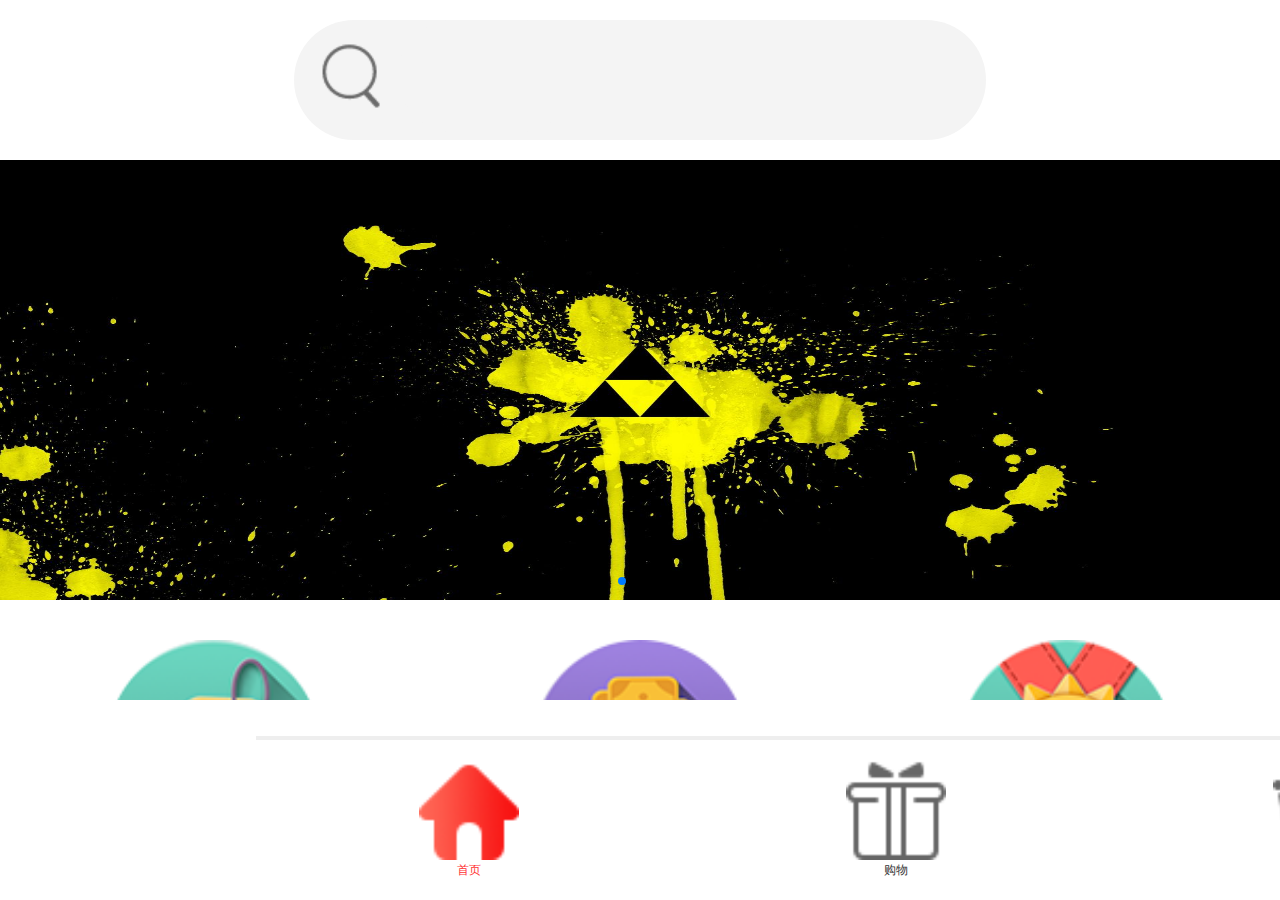
<file: pages/index.html>
<!DOCTYPE html>
<html lang="en">
<head>
    <meta charset="UTF-8">
    <meta name="viewport"
          content="width=device-width, user-scalable=no, initial-scale=1.0, maximum-scale=1.0, minimum-scale=1.0">
    <meta http-equiv="X-UA-Compatible" content="ie=edge">
    <title>东鹏特饮</title>
    <link rel="stylesheet" href="../css/footer.css">
    <link rel="stylesheet" href="../css/reset.css">
    <link rel="stylesheet" href="../css/index.css">
    <link rel="stylesheet" href="../css/swiper-3.3.1.min.css">
</head>
<body>
<div class="page-home-header">
   <div class="page-home-search">
       <div class="sou"><img src="../images/sou.png"></div>
       <div class="page-home-input"><input type="text" name=""/></div>
   </div>
</div>

<div class="page-content">
    <!-- 班栏图 -->
    <div class="page-home-banner">
        <div class="swiper-container">
            <div class="swiper-wrapper">
                <div class="swiper-slide">
                    <img src="../images/banner_1.jpg">
                </div>
                <div class="swiper-slide">
                    <img src="../images/banner_2.jpg">
                </div>
                <div class="swiper-slide">
                    <img src="../images/banner_3.jpg">
                </div>
            </div>
            <!-- 如果需要分页器 -->
            <div class="swiper-pagination"></div>
        </div>
    </div>

    <!-- 中间导航 -->
    <div class="page-home-menu">
        <ul class="barList clearfix">
            <li>
                <a href="javascript:;">
                    <img class="icon" src="../images/2.png">
                    <p class="text">拼奖记录</p>
                </a>
            </li>
            <li>
                <a>
                    <img class="icon" src="../images/3.png">
                    <p class="text">红包记录</p>
                </a>

            </li>
            <li>
                <a>
                    <img class="icon" src="../images/4.png">
                    <p class="text">红包记录</p>
                </a>
            </li>

            <li>
                <a>
                    <img class="icon" src="../images/5.png">
                    <p class="text">红包记录</p>
                </a>
            </li>

            <li>
                <a>
                    <img class="icon" src="../images/6.png">
                    <p class="text">红包记录</p>
                </a>
            </li>
            <li>
                <a>
                    <img class="icon" src="../images/7.png">
                    <p class="text">红包记录</p>
                </a>
            </li>

        </ul>
    </div>

    <!-- 附近门店 -->
    <div class="page-home-near">
        <div class="page-near-text"><span></span>附近门店<span></span></div>
        <div class="page-near-container">
            <ul id="dried-list">
                <li>
                    <a href="javascript:;">
                        <div class="dried-bottom-left">
                            <img src="../images/tx.png">
                        </div>
                        <div class="dried-bottom-right">
                            <div class="dried-bottom-text">宜家小卖部</div>
                            <p>深圳市南山区西丽街道珠光北路23号</p>
                            <span>距离：400米</span>
                        </div>
                    </a>
                </li>
                <li>
                    <a href="javascript:;">
                        <div class="dried-bottom-left">
                            <img src="../images/tx.png">
                        </div>
                        <div class="dried-bottom-right">
                            <div class="dried-bottom-text">宜家小卖部</div>
                            <p>深圳市南山区西丽街道珠光北路23号</p>
                            <span>距离：400米</span>
                        </div>
                    </a>
                </li>
                <li>
                    <a href="javascript:;">
                        <div class="dried-bottom-left">
                            <img src="../images/tx.png">
                        </div>
                        <div class="dried-bottom-right">
                            <div class="dried-bottom-text">宜家小卖部</div>
                            <p>深圳市南山区西丽街道珠光北路23号</p>
                            <span>距离：400米</span>
                        </div>
                    </a>
                </li>

            </ul>
        </div>

    </div>


</div>

<ul class="foot">
    <li class="Imgbox" img="../images/14_1.png" data-img="../images/14_2.png">
        <a href="index.html">
            <img src="../images/14_2.png" />
            <p class="actives">首页</p>
        </a>
    </li>
    <li class="Imgbox" img="../images/15_1.png" data-img="../images/15_2.png">
        <a href="cart.html">
            <img src="../images/15_1.png" />
            <p>购物</p>
        </a>
    </li>
    <li class="Imgbox" img="../images/16_1.png" data-img="../images/16_2.png">
        <a href="personal.html">
            <img src="../images/16_1.png" />
            <p>我的</p>
        </a>
    </li>
</ul>
</body>
<script src="../script/jquery-3.2.1.js"></script>
<script src="../script/common.js"></script>
<script src="../script/reset.js"></script>
<script src="../script/swiper/swiper-3.3.1.jquery.min.js"></script>
<script>
    var mySwiper = new Swiper ('.swiper-container', {
        autoplay: 3000,
        direction: 'horizontal',
        loop: true,
        // 如果需要分页器
        pagination: '.swiper-pagination'


    })
</script>
</html>
</file>
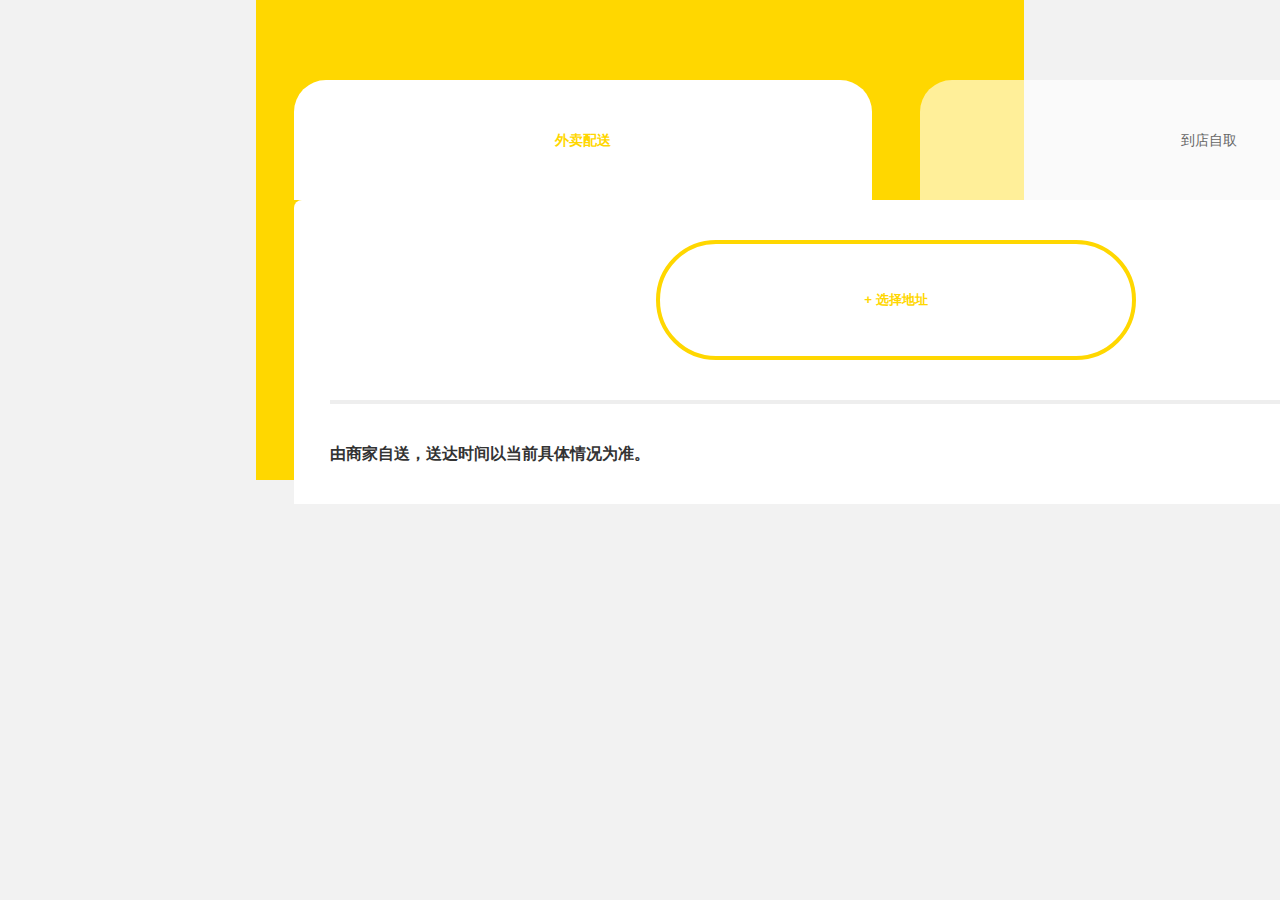
<file: pages/balance.html>
<!doctype html>
<html lang="en">
<head>
    <meta charset="UTF-8">
    <meta name="viewport"
          content="width=device-width, user-scalable=no, initial-scale=1.0, maximum-scale=1.0, minimum-scale=1.0">
    <meta http-equiv="X-UA-Compatible" content="ie=edge">
    <title>提交订单</title>
    <link rel="stylesheet" href="../css/reset.css">
    <link rel="stylesheet" href="../css/balance.css">
</head>
<body>
<div class="wrap">
    <div class="page-balance-top">
        <div class="page-balace-top-content">
            <div class="page-balance-top-list">
                <ul>
                    <li class="active">外卖配送</li>
                    <li>到店自取</li>
                </ul>
            </div>
            <div class="page-balance-tab">
                <div class="page-balance-address">
                    <button class="add-btn" >+ 选择地址</button>
                    <div class="page-address-current" style="display: none"><img src="../images/location.png">南山区西丽阶段珠光北路众冠红花岭工业区</div>
                    <div class="page-address-time">
                        由商家自送，送达时间以当前具体情况为准。
                    </div>
                </div>
                <div class="page-balace-mine">
                    434
                </div>

            </div>
        </div>
    </div>

</div>

</body>
<script src="../script/jquery-3.2.1.js"></script>
<script src="../script/reset.js"></script>
<script>
    $(function () {
        $(".page-balance-tab>div").hide().first().show();
        $(".page-balance-top-list ul li").on("click",function () {
            var _index = $(this).index();
            $(".page-balance-tab>div").eq(_index).show().siblings().hide();
            $(this).addClass("active").siblings().removeClass("active")
        })

    })
</script>
</html>
</file>
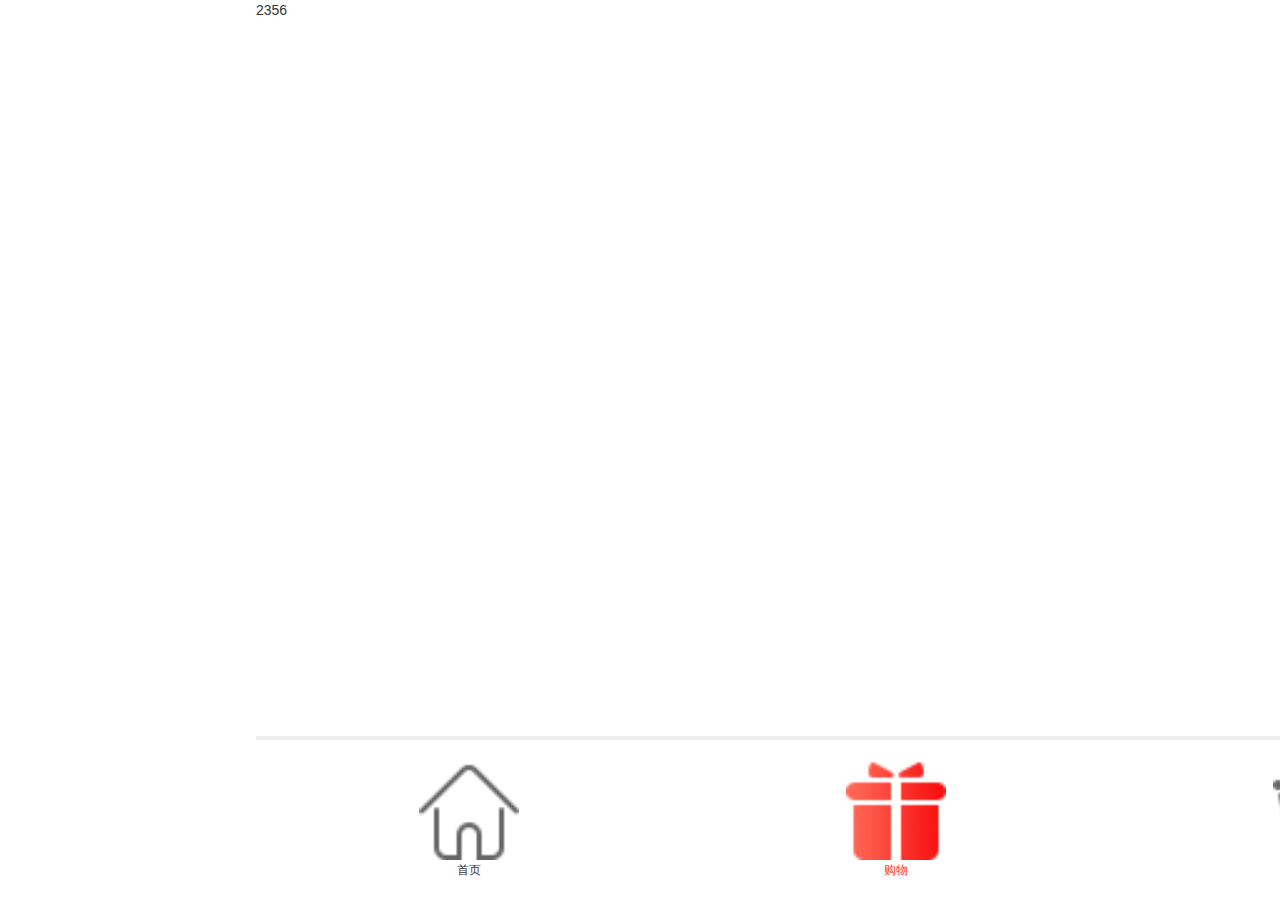
<file: pages/cart.html>
<!DOCTYPE html>
<html lang="en">
<head>
    <meta charset="UTF-8">
    <meta name="viewport"
          content="width=device-width, user-scalable=no, initial-scale=1.0, maximum-scale=1.0, minimum-scale=1.0">
    <meta http-equiv="X-UA-Compatible" content="ie=edge">
    <title>Document</title>
    <link rel="stylesheet" href="../css/footer.css">
    <link rel="stylesheet" href="../css/reset.css">
</head>
<body>
<div>2356</div>
<ul class="foot">
    <li class="Imgbox" img="../images/14_1.png" data-img="../images/14_2.png">
        <a href="index.html">
            <img src="../images/14_1.png" />
            <p >首页</p>
        </a>
    </li>
    <li class="Imgbox" img="../images/15_1.png" data-img="../images/15_2.png">
        <a href="cart.html">
            <img src="../images/15_2.png" />
            <p class="actives">购物</p>
        </a>
    </li>
    <li class="Imgbox" img="../images/16_1.png" data-img="../images/16_2.png">
        <a href="personal.html">
            <img src="../images/16_1.png" />
            <p>我的</p>
        </a>
    </li>
</ul>
</body>
<script src="../script/jquery-3.2.1.js"></script>
<script src="../script/common.js"></script>
<script src="../script/reset.js"></script>
</html>
</file>
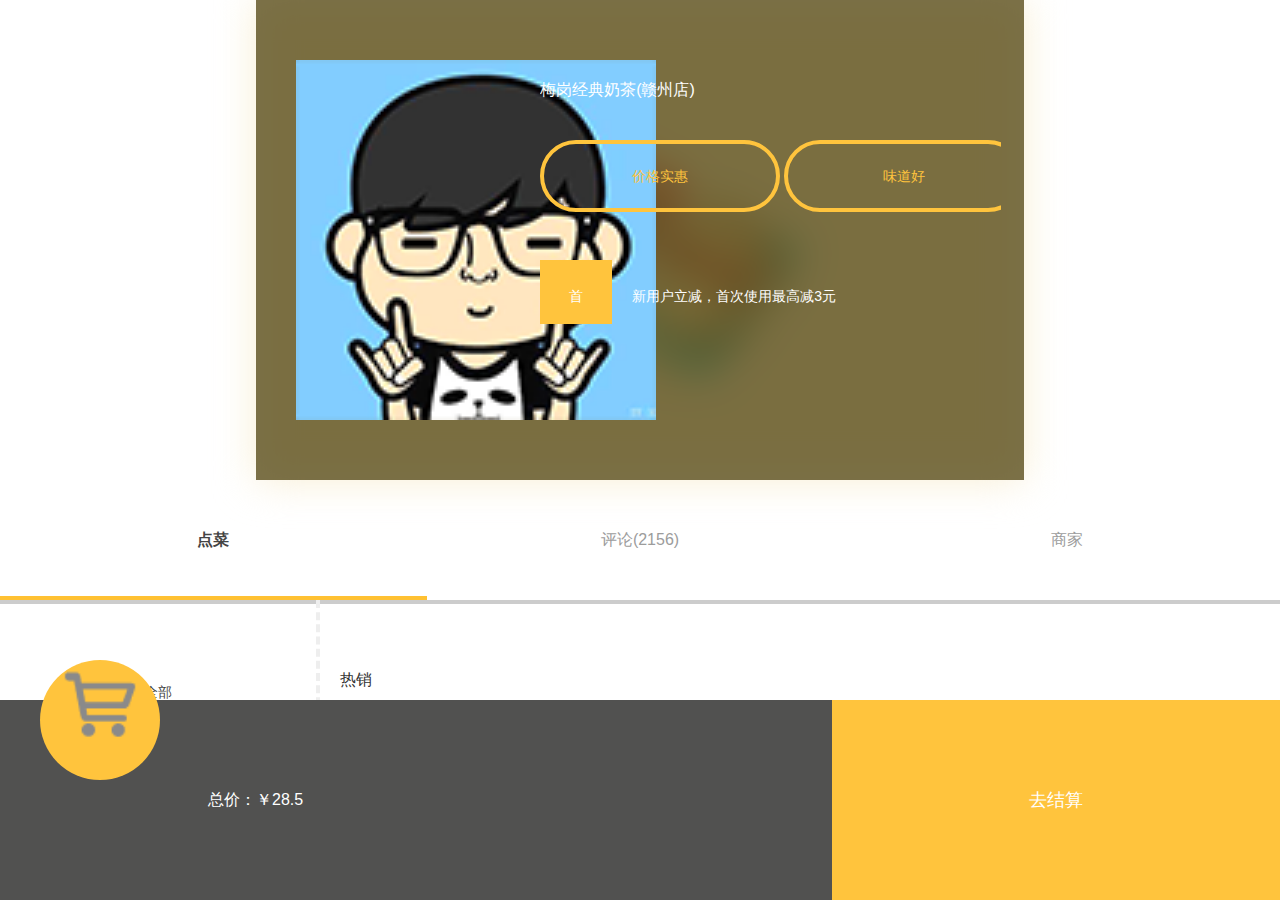
<file: pages/orderDetail.html>
<!DOCTYPE html>
<html lang="en">
<head>
    <meta charset="UTF-8">
    <meta name="viewport"
          content="width=device-width, user-scalable=no, initial-scale=1.0, maximum-scale=1.0, minimum-scale=1.0">
    <meta http-equiv="X-UA-Compatible" content="ie=edge">
    <title>Document</title>
    <link rel="stylesheet" href="../css/reset.css">
    <link rel="stylesheet" href="../css/orderDetail.css">
</head>
<body>
<div class="wrap">
    <div class="page-order-top">
        <div class="page-order-bg"><img src="../images/banner_2.jpg"></div>
        <div class="page-order-white"></div>
        <div class="page-top-left">
            <div class="page-top-left-img"><img src="../images/tx.png"></div>
        </div>
        <div class="page-top-right">
            <div class="page-top-title-text">梅岗经典奶茶(赣州店)</div>
            <div class="page-top-right-bj">
                <p>价格实惠</p>
                <p>味道好</p>
                <p>份量足</p>
            </div>
            <div class="page-top-active">
                <div class="page-top-active-main">
                    <ul>
                        <li><span>首</span>新用户立减，首次使用最高减3元</li>
                        <li><span>赠</span>满20元赚送1瓶加多宝</li>
                        <li><span>满</span>满20元减2元</li>

                    </ul>
                </div>
            </div>
        </div>
    </div>

    <div class="page-order-content">
        <div class="page-order-tab">
            <div class="page-order-menu" id="pagenavi1">
                <!-- 列表切换 -->
                <ul>
                    <li class="active">点菜</li>
                    <li>评论<span>(2156)</span></li>
                    <li>商家</li>
                    <!--<div class="order-line"></div>-->
                </ul>
            </div>
            <div class="page-order-box">
                <div class="page-order-choose">
                    <div class="page-choose-left">
                        <div class="page-choose-title"><a href="">全部</a></div>
                        <ul>
                            <li><a href="#cart1">热销</a></li>
                            <li><a href="#cart2">特别推荐</a></li>
                            <li><a href="#cart3">主食类</a></li>
                            <li><a href="#cart4">特色小菜</a></li>
                            <li><a href="#cart5">剪炸类</a></li>
                            <li><a href="#cart6">明细</a></li>
                            <li><a href="#cart7">秘制类</a></li>
                            <li><a href="#cart8">卤味</a></li>
                            <li><a href="#cart9">果茶</a></li>
                        </ul>
                    </div>

                    <!-- 内容列表 -->
                    <div class="page-choose-right">
                        <!-- 分列开始1 -->
                        <div class="page-order-cart" id="cart1">
                            <h2>热销</h2>
                            <ul>
                                <li class="clearfix">
                                    <div class="page-cart-left"><img src="../images/banner_2.jpg"></div>
                                    <div class="page-cart-right">
                                        <p>东鹏特饮动法拉盛九分裤辣椒发离开上了飞机</p>
                                        <p>月售<span>888</span></p>
                                        <p>￥6</p>
                                    </div>
                                    <div class="page-cart-add clearfix">
                                        <p>-</p>
                                        <p>+</p>
                                    </div>
                                </li>
                            </ul>
                        </div>
                        <!-- 分列开始2 -->
                        <div class="page-order-cart" id="cart2">
                            <h2>特别推荐</h2>
                            <ul>
                                <li class="clearfix">
                                    <div class="page-cart-left"><img src="../images/banner_2.jpg"></div>
                                    <div class="page-cart-right">
                                        <p>东鹏特饮动法拉盛九分裤辣椒发离开上了飞机</p>
                                        <p>月售<span>888</span></p>
                                        <p>￥6</p>
                                    </div>
                                    <div class="page-cart-add clearfix">
                                        <p>-</p>
                                        <p>+</p>
                                    </div>
                                </li>
                                <li class="clearfix">
                                    <div class="page-cart-left"><img src="../images/banner_2.jpg"></div>
                                    <div class="page-cart-right">
                                        <p>东鹏特饮动法拉盛九分裤辣椒发离开上了飞机</p>
                                        <p>月售<span>888</span></p>
                                        <p>￥6</p>
                                    </div>
                                    <div class="page-cart-add clearfix">
                                        <p>-</p>
                                        <p>+</p>
                                    </div>
                                </li>
                            </ul>
                        </div>
                        <!-- 分列开始3 -->
                        <div class="page-order-cart" id="cart3">
                            <h2>主食类</h2>
                            <ul>
                                <li class="clearfix">
                                    <div class="page-cart-left"><img src="../images/banner_2.jpg"></div>
                                    <div class="page-cart-right">
                                        <p>东鹏特饮动法拉盛九分裤辣椒发离开上了飞机</p>
                                        <p>月售<span>888</span></p>
                                        <p>￥6</p>
                                    </div>
                                    <div class="page-cart-add clearfix">
                                        <p>-</p>
                                        <p>+</p>
                                    </div>
                                </li>
                                <li class="clearfix">
                                    <div class="page-cart-left"><img src="../images/banner_2.jpg"></div>
                                    <div class="page-cart-right">
                                        <p>东鹏特饮动法拉盛九分裤辣椒发离开上了飞机</p>
                                        <p>月售<span>888</span></p>
                                        <p>￥6</p>
                                    </div>
                                    <div class="page-cart-add clearfix">
                                        <p>-</p>
                                        <p>+</p>
                                    </div>
                                </li>
                                <li class="clearfix">
                                    <div class="page-cart-left"><img src="../images/banner_2.jpg"></div>
                                    <div class="page-cart-right">
                                        <p>东鹏特饮动法拉盛九分裤辣椒发离开上了飞机</p>
                                        <p>月售<span>888</span></p>
                                        <p>￥6</p>
                                    </div>
                                    <div class="page-cart-add clearfix">
                                        <p>-</p>
                                        <p>+</p>
                                    </div>
                                </li>
                            </ul>
                        </div>

                    </div>
                    <!-- 底部 -->
                    <div class="page-choose-bottom clearfix">
                        <div class="page-bottom-txt">
                            <div class="page-bottom-cart"><img src="../images/cart.png"><span>2</span></div>
                            <p>总价：￥<span>28.5</span></p>
                        </div>
                        <div class="page-to-cart">去结算</div>
                    </div>

                </div>
                <div class="page-order-criticism">
                    <div class="page-criticism-title">
                        <ul>
                            <li class="active">全部<span>3212</span></li>
                            <li>好评<span>2344</span></li>
                            <li>中评<span>2344</span></li>
                            <li>差评<span>2344</span></li>
                        </ul>
                    </div>
                    <div class="page-criticism-line"></div>
                    <div class="page-criticism-list">
                        <ul>
                            <li>
                              <div class="page-criticism-list-left">
                                  <div class="list-img"><img src="../images/banner_1.jpg"></div>
                              </div>
                                <div class="page-criticism-list-right">
                                     <div class="page-criticism-right-title clearfix">
                                         <p>LX6455456</p>
                                         <p>208.03.16</p>
                                     </div>
                                    <div class="page-criticism-right-content clearFix">
                                        <p>评分</p>
                                        <div class="right-content-img">
                                            <img src="../images/xin.png">
                                            <img src="../images/xin_g.png">
                                            <img src="../images/xin_g.png">
                                            <img src="../images/xin_g.png">
                                            <img src="../images/xin_g.png">
                                        </div>
                                    </div>
                                    <div class="page-right-content-text">味道是正的好吃，而且价格实惠，很久没有吃到这么好吃的东西了</div>
                                    <div class="page-right-content-upload"><img src="../images/banner_1.jpg"></div>
                                </div>
                            </li>
                            <li>
                            <div class="page-criticism-list-left">
                                <div class="list-img"><img src="../images/banner_1.jpg"></div>
                            </div>
                            <div class="page-criticism-list-right">
                                <div class="page-criticism-right-title clearfix">
                                    <p>LX6455456</p>
                                    <p>208.03.16</p>
                                </div>
                                <div class="page-criticism-right-content clearFix">
                                    <p>评分</p>
                                    <div class="right-content-img">
                                        <img src="../images/xin.png">
                                        <img src="../images/xin_g.png">
                                        <img src="../images/xin_g.png">
                                        <img src="../images/xin_g.png">
                                        <img src="../images/xin_g.png">
                                    </div>
                                </div>
                                <div class="page-right-content-text">味道是正的好吃，而且价格实惠，很久没有吃到这么好吃的东西了</div>
                                <div class="page-right-content-upload"><img src="../images/banner_1.jpg"></div>
                            </div>
                        </li>
                            <li>
                            <div class="page-criticism-list-left">
                                <div class="list-img"><img src="../images/banner_1.jpg"></div>
                            </div>
                            <div class="page-criticism-list-right">
                                <div class="page-criticism-right-title clearfix">
                                    <p>LX6455456</p>
                                    <p>208.03.16</p>
                                </div>
                                <div class="page-criticism-right-content clearFix">
                                    <p>评分</p>
                                    <div class="right-content-img">
                                        <img src="../images/xin.png">
                                        <img src="../images/xin_g.png">
                                        <img src="../images/xin_g.png">
                                        <img src="../images/xin_g.png">
                                        <img src="../images/xin_g.png">
                                    </div>
                                </div>
                                <div class="page-right-content-text">味道是正的好吃，而且价格实惠，很久没有吃到这么好吃的东西了</div>
                                <div class="page-right-content-upload"><img src="../images/banner_1.jpg"></div>
                            </div>
                        </li>
                            <li>
                            <div class="page-criticism-list-left">
                                <div class="list-img"><img src="../images/banner_1.jpg"></div>
                            </div>
                            <div class="page-criticism-list-right">
                                <div class="page-criticism-right-title clearfix">
                                    <p>LX6455456</p>
                                    <p>208.03.16</p>
                                </div>
                                <div class="page-criticism-right-content clearFix">
                                    <p>评分</p>
                                    <div class="right-content-img">
                                        <img src="../images/xin.png">
                                        <img src="../images/xin_g.png">
                                        <img src="../images/xin_g.png">
                                        <img src="../images/xin_g.png">
                                        <img src="../images/xin_g.png">
                                    </div>
                                </div>
                                <div class="page-right-content-text">味道是正的好吃，而且价格实惠，很久没有吃到这么好吃的东西了</div>
                                <div class="page-right-content-upload"><img src="../images/banner_1.jpg"></div>
                            </div>
                        </li>


                        </ul>
                    </div>

                </div>
                <div class="page-order-shop">
                    <div class="page-shop-top">
                        <ul>
                            <li>
                                <div class="page-shop-location"><img src="../images/location.png"></div>
                                <div class="page-shop-text">江西省赣州市梅岗街道25号208</div>
                                <div class="page-shop-telphone"><img src="../images/telephone.png"></div>
                            </li>
                            <li>
                                <div class="page-shop-location"><img src="../images/s_3.png"></div>
                                <div class="page-shop-text">配送时间：<p>08:00-22:00</p></div>
                            </li>
                        </ul>
                        <ul>
                            <li>
                                <div class="page-shop-location"><img src="../images/s_1.png"></div>
                                <div class="page-shop-text">配送服务：由商家自己配送</div>

                            </li>
                            <li>
                                <div class="page-shop-location"><img src="../images/s_2.png"></div>
                                <div class="page-shop-text">商家服务</div>

                            </li>
                            <li>
                                <div class="page-shop-active">
                                    <div class="page-shop-reduce clearfix">
                                        <span>减</span>
                                        <p>满28元减5元;满58元减16元</p>
                                    </div>
                                    <div class="page-shop-reduce clearfix">
                                        <span>新</span>
                                        <p>本店新用户立减6元</p>
                                    </div>
                                    <div class="page-shop-reduce clearfix">
                                        <span>折</span>
                                        <p>购满99元打8.8折</p>
                                    </div>
                                </div>
                            </li>
                        </ul>
                    </div>
                </div>
            </div>

        </div>
    </div>

    <!-- 购物车信息弹出框 -->
    <div class="mask-cart">
        <div class="cart-box">
            <div class="cart-box-top clearfix">
                <p>清空购物车</p>
                <div class="cart-box-clean"><img src="../images/clean.png"></div>
            </div>
            <div class="cart-box-content">
                <ul>
                    <li>
                        <div class="cart-content-list clearfix">
                            <div class="cart-content-title">东鹏特饮</div>
                            <div class="cart-content-price">￥3</div>
                            <div class="cart-content-add clearfix">
                                <p>-</p>
                                <p>1</p>
                                <p>+</p>
                            </div>
                        </div>

                    </li>
                </ul>
            </div>
        </div>
    </div>
    <!-- 商家电话号码弹出框 -->
    <div class="mask-shop">
        <div class="cart-box">
            <div class="cart-box-top cart-center">联系电话</div>
            <div class="mask-telphone cart-center">商家电话：13325869521</div>
            <div class="mask-shop-del cart-center">取消</div>

        </div>
    </div>

</div>


</body>
<script src="../script/jquery-3.2.1.js"></script>
<script src="../script/reset.js"></script>
<script src="../script/orderDetail.js"></script>
<script src="../script/touchslider.js"></script>
</html>
</file>
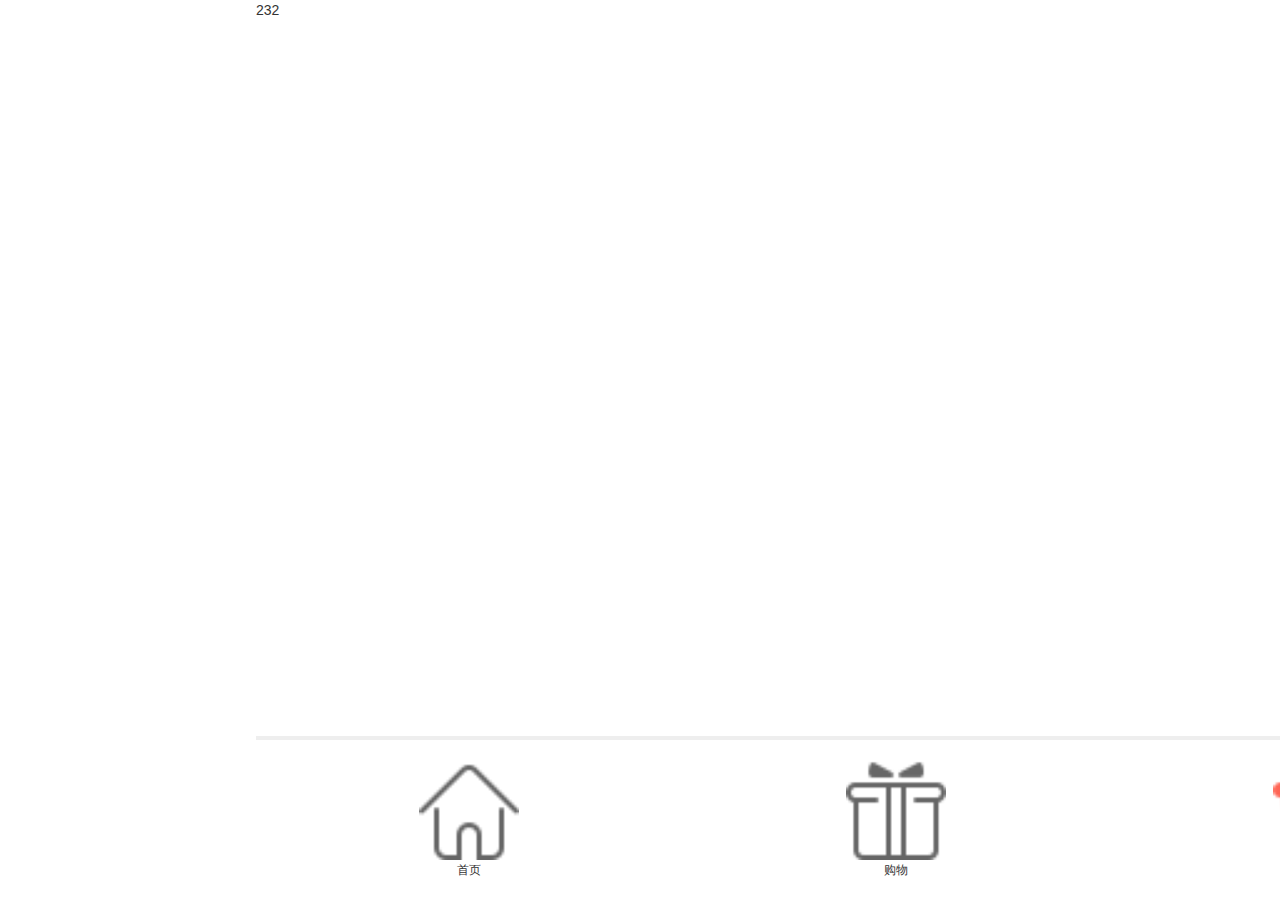
<file: pages/personal.html>
<!DOCTYPE html>
<html lang="en">
<head>
    <meta charset="UTF-8">
    <meta name="viewport"
          content="width=device-width, user-scalable=no, initial-scale=1.0, maximum-scale=1.0, minimum-scale=1.0">
    <meta http-equiv="X-UA-Compatible" content="ie=edge">
    <title>Document</title>
    <link rel="stylesheet" href="../css/footer.css">
    <link rel="stylesheet" href="../css/reset.css">
</head>
<body>
<div>232</div>
<ul class="foot">
    <li class="Imgbox" img="../images/14_1.png" data-img="../images/14_2.png">
        <a href="index.html">
            <img src="../images/14_1.png" />
            <p>首页</p>
        </a>
    </li>
    <li class="Imgbox" img="../images/15_1.png" data-img="../images/15_2.png">
        <a href="cart.html">
            <img src="../images/15_1.png" />
            <p>购物</p>
        </a>
    </li>
    <li class="Imgbox" img="../images/16_1.png" data-img="../images/16_2.png">
        <a href="personal.html">
            <img src="../images/16_2.png" />
            <p  class="actives">我的</p>
        </a>
    </li>
</ul>
</body>
<script src="../script/jquery-3.2.1.js"></script>
<script src="../script/common.js"></script>
<script src="../script/reset.js"></script>
</html>
</file>
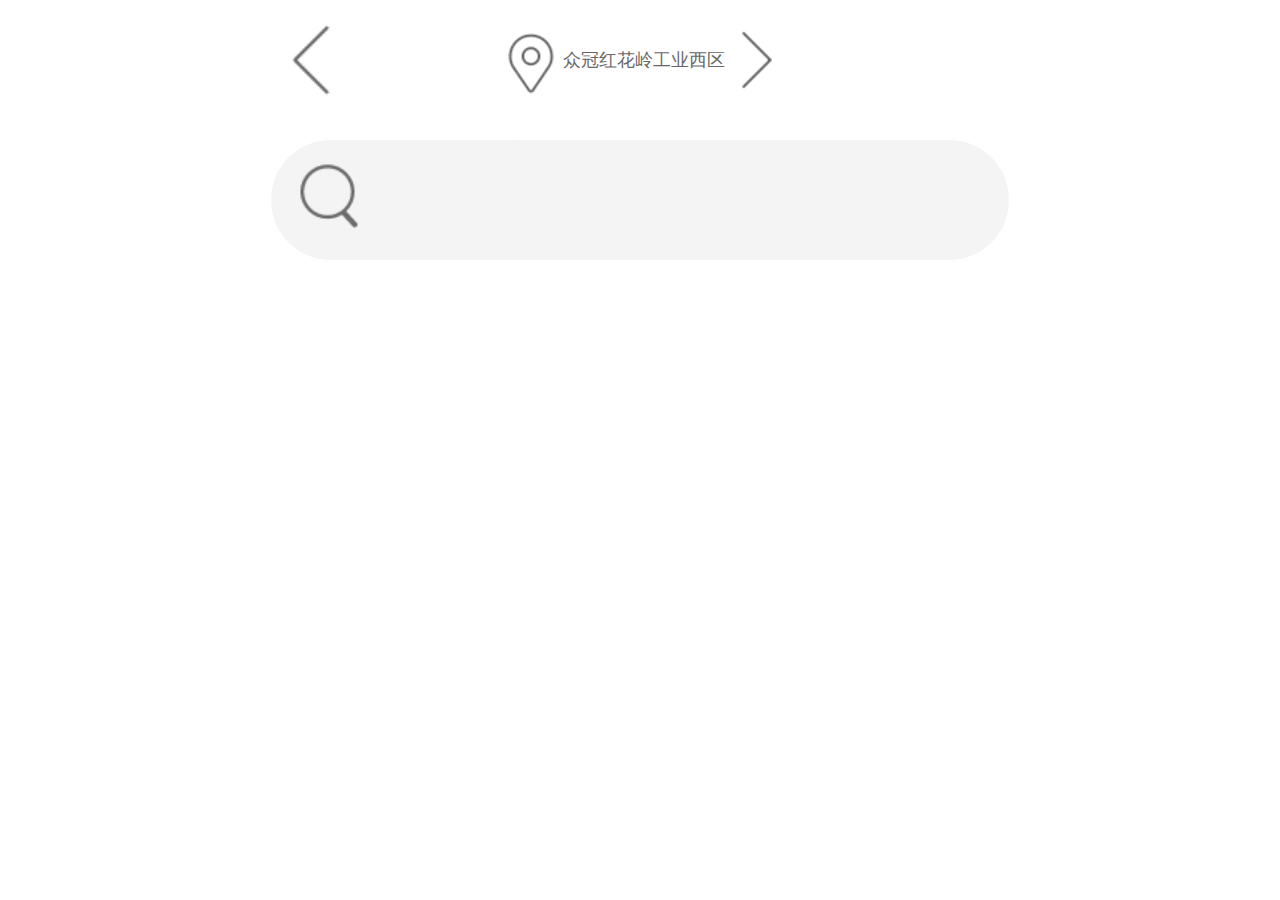
<file: pages/product.html>
<!DOCTYPE html>
<html lang="en">
<head>
    <meta charset="UTF-8">
    <meta name="viewport"
          content="width=device-width, user-scalable=no, initial-scale=1.0, maximum-scale=1.0, minimum-scale=1.0">
    <meta http-equiv="X-UA-Compatible" content="ie=edge">
    <title>Document</title>
    <link rel="stylesheet" href="../css/reset.css">
    <link rel="stylesheet" href="../css/product.css">
</head>
<body>
<div class="wrap">
    <div class="page-product-top clearfix">
        <div class="page-left-direction">
            <img src="../images/left_1.png">
        </div>
        <div class="page-product-loction clearfix">
            <div class="page-loction"><img src="../images/location.png"></div>
            <div class="page-loction-text">众冠红花岭工业西区</div>
            <div class="page-right-direction"><img src="../images/right_1.png"></div>
        </div>
    </div>

    <div class="page-home-header">
        <div class="page-home-search">
            <div class="sou"><img src="../images/sou.png"></div>
            <div class="page-home-input"><input type="text" name=""/></div>
        </div>
    </div>
</div>

</body>
<script src="../script/jquery-3.2.1.js"></script>
<script src="../script/reset.js"></script>
</html>
</file>
<file: css/footer.css>
.foot {
  width: 100%;
  box-sizing: border-box;
  padding: 0.5rem 0;
  background: #FFFFFF;
  position: fixed;
  bottom: 0;
  flex-flow: row nowrap;
  display: flex;
  display: -webkit-flex;
  align-items: center;
  justify-content: space-between;
  border-top: 0.1rem solid #eee;
}
.foot li {
  width: 33.33%;
  height: 100%;
}
.foot li a {
  display: block;
  width: 100%;
  height: 100%;
}
.foot li a img {
  display: block;
  width: 2.5rem;
  height: 2.5rem;
  margin: 0 auto;
}
.foot li a p {
  font-size: 12px;
  width: 100%;
  text-align: center;
}
p.actives {
  color: #FF3333;
}
.mask {
  width: 100%;
  height: 100%;
  position: fixed;
  top: 0;
  left: 0;
  bottom: 0;
  background: rgba(0, 0, 0, 0.5);
  z-index: 650;
  overflow: hidden;
  display: none;
}
</file>
<file: css/index.css>
.page-home-header {
  width: 100%;
}
.page-home-header .page-home-search {
  width: 90%;
  height: 3rem;
  background: #F4F4F4;
  border-radius: 2rem;
  margin: 0.5rem 5%;
  position: relative;
}
.page-home-header .page-home-search .sou {
  width: 15%;
  height: 100%;
  position: absolute;
  left: 0;
  top: 0;
  box-sizing: border-box;
  padding-left: 3%;
}
.page-home-header .page-home-search .sou img {
  width: 1.8rem;
  height: 1.8rem;
  margin: 0.5rem 0;
}
.page-home-header .page-home-search .page-home-input {
  position: absolute;
  left: 15%;
  top: 0;
  width: 85%;
  border-radius: 0 2rem 2rem 0;
}
.page-home-header .page-home-search .page-home-input input {
  border: none;
  border-radius: 2rem;
  height: 2.8rem;
  background: #F4F4F4 ;
}
.page-content {
  position: absolute;
  top: 4rem;
  bottom: 5rem;
  left: 0;
  right: 0;
  overflow: scroll;
  z-index: 2;
}
.page-home-banner {
  width: 100%;
  height: 11rem;
}
.page-home-banner .swiper-container {
  width: 100%;
  height: 100%;
}
.page-home-banner .swiper-container .swiper-slide {
  width: 100%;
  height: 100%;
}
.page-home-banner .swiper-container img {
  width: 100%;
  height: 100%;
}
.page-home-menu {
  width: 100%;
}
.page-home-menu .barList {
  background: #fff;
  border-bottom: 0.5rem solid #eee;
}
.page-home-menu .barList li {
  width: 33.33%;
  padding: 1rem 0;
  float: left;
}
.page-home-menu .barList li a {
  display: block;
}
.page-home-menu .barList li .icon {
  display: block;
  width: 50%;
  margin: 0 auto;
}
.page-home-menu .barList li .text {
  font-size: 12px;
  color: #333;
  text-align: center;
}
.page-home-near {
  width: 100%;
  box-sizing: border-box;
  padding: 0 1rem;
}
.page-home-near .page-near-text {
  width: 100%;
  text-align: center;
  font-size: 14px;
  padding: 1rem 0;
  border-bottom: 0.1rem solid #eee;
}
.page-home-near .page-near-text span {
  display: inline-block;
  width: 2rem;
  height: 0.1rem;
  background: #eee;
  margin-bottom: 0.4rem;
}
.page-home-near .page-near-text span:first-child {
  margin-right: 1rem;
}
.page-home-near .page-near-text span:last-child {
  margin-left: 1rem;
}
.page-home-near .page-near-container {
  width: 100%;
  margin-top: 1rem;
}
.page-home-near .page-near-container #dried-list {
  width: 100%;
}
.page-home-near .page-near-container #dried-list li {
  width: 100%;
  height: 9rem;
  padding: 0.5rem 0;
}
.page-home-near .page-near-container #dried-list li a {
  width: 100%;
  height: 100%;
  display: flex;
  display: -webkit-flex;
  flex-flow: row nowrap;
  align-content: center;
  justify-content: flex-start;
  box-sizing: border-box;
}
.page-home-near .page-near-container #dried-list li a .dried-bottom-left {
  width: 8rem;
  height: 8rem;
  vertical-align: middle;
  display: table-cell;
  text-align: center;
}
.page-home-near .page-near-container #dried-list li a .dried-bottom-left img {
  width: 100%;
  height: 100%;
}
.page-home-near .page-near-container #dried-list li a .dried-bottom-right {
  width: 75%;
  margin-left: 1rem;
  border-bottom: 0.1rem solid #eee;
  position: relative;
  font-size: 12px;
}
.page-home-near .page-near-container #dried-list li a .dried-bottom-right .dried-bottom-text {
  font-size: 16px;
  font-weight: 600;
  overflow: hidden;
  text-overflow: ellipsis;
  white-space: nowrap;
}
.page-home-near .page-near-container #dried-list li a .dried-bottom-right p {
  font-size: 14px;
  margin-top: 0.5rem;
}
.page-home-near .page-near-container #dried-list li a .dried-bottom-right span {
  color: #F56145;
  display: block;
  position: absolute;
  right: 0;
  bottom: 1rem;
}
</file>
<file: css/balance.css>
.wrap {
  width: 100%;
  height: 100%;
}
body {
  background: #f2f2f2;
}
.page-balance-top {
  width: 100%;
  height: 12rem;
  background: gold;
}
.page-balance-top .page-balace-top-content {
  width: 94%;
  height: auto;
  margin-left: 3%;
  background: white;
  position: absolute;
  top: 5rem;
  border-radius: 0.2rem 0.2rem 0 0;
}
.page-balance-top .page-balace-top-content .page-balance-top-list {
  width: 100%;
}
.page-balance-top .page-balace-top-content .page-balance-top-list ul {
  width: 100%;
  display: flex;
  display: -webkit-flex;
  justify-content: space-between;
  align-items: center;
}
.page-balance-top .page-balace-top-content .page-balance-top-list ul li {
  width: 48%;
  height: 3rem;
  color: #666;
  font-size: 12px;
  line-height: 3rem;
  font-size: 14px;
  text-align: center;
  background: rgba(255, 255, 255, 0.6);
  margin-top: -3rem;
  border-radius: 0.8rem 0.8rem 0 0;
}
.page-balance-top .page-balace-top-content .page-balance-top-list ul li.active {
  background: white;
  color: gold;
  font-weight: 600;
}
.page-balance-top .page-balace-top-content .page-balance-tab {
  width: 94%;
  margin-left: 3%;
}
.page-balance-top .page-balace-top-content .page-balance-tab .page-balance-address {
  width: 100%;
}
.page-balance-top .page-balace-top-content .page-balance-tab .page-balance-address .add-btn {
  display: block;
  margin: 1rem auto;
  width: 12rem;
  height: 3rem;
  box-sizing: border-box;
  border-radius: 3rem;
  color: gold;
  font-weight: 600;
  line-height: 2.8rem;
  text-align: center;
  border: 0.1rem solid gold;
  background: white;
}
.page-balance-top .page-balace-top-content .page-balance-tab .page-balance-address .page-address-time {
  width: 100%;
  padding: 1rem 0;
  border-top: 0.1rem solid #eee;
  text-align: left;
  font-size: 16px;
  font-weight: 600;
}
.page-balance-top .page-balace-top-content .page-balance-tab .page-balance-address .page-address-current {
  font-size: 16px;
  padding: 2rem 0;
  font-weight: 600;
}
.page-balance-top .page-balace-top-content .page-balance-tab .page-balance-address .page-address-current img {
  width: 1.5rem;
  height: 1.5rem;
  margin-right: 0.5rem;
}
.page-balance-top .page-balace-top-content .page-balance-tab .page-balance-address button {
  border: none;
}
.page-balance-top .page-balace-top-content .page-balance-tab .page-balance-mine {
  width: 100%;
}
</file>
<file: css/orderDetail.css>
.wrap {
  width: 100%;
  height: 100%;
}
.page-order-top {
  width: 100%;
  height: 12rem;
  position: relative;
}
.page-order-top .page-order-bg {
  width: 100%;
  height: 100%;
}
.page-order-top .page-order-bg img {
  width: 100%;
  height: 100%;
  -webkit-filter: blur(0.5rem);
  filter: blur(0.5rem);
}
.page-order-top .page-order-white {
  width: 100%;
  height: 100%;
  background: rgba(90, 78, 27, 0.8);
  position: absolute;
  top: 0;
  left: 0;
}
.page-order-top .page-top-left {
  width: 30%;
  position: absolute;
  left: 1rem;
  top: 1.5rem;
}
.page-order-top .page-top-left .page-top-left-img {
  width: 9rem;
  height: 9rem;
}
.page-order-top .page-top-left .page-top-left-img img {
  width: 100%;
  height: 100%;
}
.page-order-top .page-top-right {
  width: 60%;
  overflow: hidden;
  text-overflow: ellipsis;
  white-space: nowrap;
  position: absolute;
  left: 37%;
  top: 2rem;
}
.page-order-top .page-top-right .page-top-title-text {
  font-size: 16px;
  color: white;
}
.page-order-top .page-top-right .page-top-right-bj {
  width: 100%;
  margin-top: 1rem;
}
.page-order-top .page-top-right .page-top-right-bj p {
  display: inline-block;
  width: 6rem;
  height: 1.8rem;
  text-align: center;
  line-height: 1.6rem;
  box-sizing: border-box;
  border: 0.1rem solid #FFC43D;
  border-radius: 1.6rem;
  color: #FFC43D;
}
.page-order-top .page-top-right .page-top-active {
  width: 100%;
  margin-top: 1rem;
}
.page-order-top .page-top-right .page-top-active .page-top-active-main {
  width: 100%;
  height: 1.8rem;
  color: white;
  overflow: hidden;
  text-overflow: ellipsis;
  white-space: nowrap;
}
.page-order-top .page-top-right .page-top-active .page-top-active-main ul {
  width: 100%;
  height: 100%;
}
.page-order-top .page-top-right .page-top-active .page-top-active-main ul li {
  height: 100%;
  width: 100%;
  line-height: 1.8rem;
  box-sizing: border-box;
  padding-top: 0.2rem;
  padding-bottom: 0.2rem;
  padding-right: 1rem;
  overflow: hidden;
  text-overflow: ellipsis;
  white-space: nowrap;
}
.page-order-top .page-top-right .page-top-active .page-top-active-main ul li span {
  display: inline-block;
  width: 1.8rem;
  height: 1.8rem;
  background: #FFC43D;
  text-align: center;
  line-height: 1.8rem;
  color: white;
  float: left;
  margin-right: 0.5rem;
}
.page-order-content {
  position: absolute;
  top: 12rem;
  bottom: 0;
  left: 0;
  right: 0;
}
.page-order-tab {
  width: 100%;
  height: 100%;
  position: relative;
}
.page-order-tab .page-order-menu {
  width: 100%;
  border-bottom: 0.1rem solid #ccc;
  position: relative;
}
.page-order-tab .page-order-menu ul {
  width: 100%;
  box-sizing: border-box;
  display: flex;
  display: -webkit-flex;
}
.page-order-tab .page-order-menu ul li {
  width: 50%;
  box-sizing: border-box;
  flex: 1;
  height: 3rem;
  line-height: 3rem;
  color: #9C9C9C;
  font-size: 16px;
  text-align: center;
}
.page-order-tab .page-order-menu ul li.active {
  color: #444;
  font-weight: 600;
  border-bottom: 0.1rem solid #FFC132;
}
.page-order-tab .page-order-menu ul .order-line {
  width: 20%;
  height: 0.1rem;
  background: #FFC132;
  position: absolute;
  bottom: 0;
  left: 16%;
}
.page-order-tab .page-order-box {
  position: absolute;
  top: 3rem;
  left: 0;
  right: 0;
  bottom: 0;
}
.page-order-tab .page-order-box .page-order-choose {
  width: 100%;
  height: 100%;
  position: absolute;
  top: 0;
  bottom: 5rem;
}
.page-order-tab .page-order-box .page-order-choose .page-choose-left {
  width: 25%;
  position: absolute;
  left: 0;
  top: 0;
  bottom: 0;
  overflow: scroll;
  box-sizing: border-box;
  border-right: 0.1rem dashed #eee;
  color: #444;
  font-size: 14px;
}
.page-order-tab .page-order-box .page-order-choose .page-choose-left .page-choose-title {
  width: 100%;
  box-sizing: border-box;
  padding: 0 0.3rem;
  padding-top: 1.5rem;
  text-align: center;
  line-height: 1.6rem;
}
.page-order-tab .page-order-box .page-order-choose .page-choose-left ul {
  width: 100%;
  height: 100%;
}
.page-order-tab .page-order-box .page-order-choose .page-choose-left ul li {
  width: 100%;
  margin: 3rem 0;
  padding: 0 1rem;
  box-sizing: border-box;
  max-height: 4rem;
  line-height: 1.6rem;
  text-align: center;
  display: -webkit-box;
  -webkit-box-orient: vertical;
  -webkit-line-clamp: 2;
  overflow: hidden;
}
.page-order-tab .page-order-box .page-order-choose .page-choose-right {
  width: 75%;
  box-sizing: border-box;
  position: absolute;
  left: 25%;
  top: 0;
  bottom: 0;
  overflow: scroll;
}
.page-order-tab .page-order-box .page-order-choose .page-choose-right .page-order-cart {
  width: 100%;
}
.page-order-tab .page-order-box .page-order-choose .page-choose-right .page-order-cart h2 {
  font-size: 16px;
  width: 100%;
  text-align: left;
  font-weight: normal;
  line-height: 2rem;
  box-sizing: border-box;
  padding-left: 0.5rem;
  padding-top: 1rem;
}
.page-order-tab .page-order-box .page-order-choose .page-choose-right .page-order-cart ul {
  width: 100%;
}
.page-order-tab .page-order-box .page-order-choose .page-choose-right .page-order-cart ul li {
  width: 100%;
  box-sizing: border-box;
  padding: 1rem 0.5rem;
  overflow: hidden;
  position: relative;
}
.page-order-tab .page-order-box .page-order-choose .page-choose-right .page-order-cart ul li .page-cart-left {
  width: 8rem;
  height: 8rem;
  float: left;
}
.page-order-tab .page-order-box .page-order-choose .page-choose-right .page-order-cart ul li .page-cart-left img {
  width: 100%;
  height: 100%;
}
.page-order-tab .page-order-box .page-order-choose .page-choose-right .page-order-cart ul li .page-cart-right {
  float: left;
  width: 60%;
}
.page-order-tab .page-order-box .page-order-choose .page-choose-right .page-order-cart ul li .page-cart-right p {
  font-size: 14px;
  padding-left: 1rem;
  overflow: hidden;
  text-overflow: ellipsis;
  white-space: nowrap;
}
.page-order-tab .page-order-box .page-order-choose .page-choose-right .page-order-cart ul li .page-cart-right p:nth-child(1) {
  font-size: 16px;
}
.page-order-tab .page-order-box .page-order-choose .page-choose-right .page-order-cart ul li .page-cart-right p:nth-child(2) {
  padding-top: 0.5rem;
}
.page-order-tab .page-order-box .page-order-choose .page-choose-right .page-order-cart ul li .page-cart-right p:nth-child(3) {
  font-size: 16px;
  color: #FB655D;
  position: absolute;
  bottom: 1rem;
}
.page-order-tab .page-order-box .page-order-choose .page-choose-right .page-order-cart ul li .page-cart-add {
  position: absolute;
  bottom: 1rem;
  right: 0.5rem;
}
.page-order-tab .page-order-box .page-order-choose .page-choose-right .page-order-cart ul li .page-cart-add p {
  width: 2rem;
  height: 2rem;
  text-align: center;
  line-height: 2rem;
  background: #FFC43D;
  border-radius: 50%;
  margin-left: 0.5rem;
  font-weight: 700;
}
.page-order-tab .page-order-box .page-order-choose .page-choose-right .page-order-cart ul li .page-cart-add p:nth-child(1) {
  float: left;
  display: none;
}
.page-order-tab .page-order-box .page-order-choose .page-choose-right .page-order-cart ul li .page-cart-add p:nth-child(2) {
  float: right;
}
.page-order-tab .page-order-box .page-order-choose .page-choose-bottom {
  position: absolute;
  bottom: 0;
  left: 0;
  width: 100%;
  height: 5rem;
  background: #515150;
  z-index: 110;
}
.page-order-tab .page-order-box .page-order-choose .page-choose-bottom .page-bottom-txt {
  width: 65%;
  float: left;
  height: 100%;
  color: white;
  line-height: 5rem;
  text-align: center;
  font-size: 16px;
}
.page-order-tab .page-order-box .page-order-choose .page-choose-bottom .page-bottom-txt .page-bottom-cart {
  width: 3rem;
  height: 3rem;
  border-radius: 50%;
  background: #FFC43D;
  position: absolute;
  top: -1rem;
  left: 1rem;
}
.page-order-tab .page-order-box .page-order-choose .page-choose-bottom .page-bottom-txt .page-bottom-cart img {
  width: 2rem;
  height: 2rem;
  margin-bottom: 0.5rem;
}
.page-order-tab .page-order-box .page-order-choose .page-choose-bottom .page-bottom-txt .page-bottom-cart span {
  position: absolute;
  right: -0.1rem;
  top: -0.1rem;
  background: red;
  width: 1.5rem;
  height: 1.5rem;
  font-size: 12px;
  border-radius: 50%;
  text-align: center;
  line-height: 1.5rem;
  display: none;
}
.page-order-tab .page-order-box .page-order-choose .page-choose-bottom .page-bottom-txt p {
  float: left;
  font-size: 16px;
  margin-left: 25%;
}
.page-order-tab .page-order-box .page-order-choose .page-choose-bottom .page-to-cart {
  float: right;
  width: 35%;
  height: 100%;
  background: #FFC43D;
  color: white;
  line-height: 5rem;
  text-align: center;
  font-size: 18px;
}
.page-order-tab .page-order-criticism {
  width: 100%;
  position: absolute;
  top: 0;
  left: 0;
  right: 0;
  bottom: 0;
  overflow: scroll;
}
.page-order-tab .page-order-criticism .page-criticism-title {
  width: 100%;
}
.page-order-tab .page-order-criticism .page-criticism-title ul {
  width: 100%;
  box-sizing: border-box;
  padding: 1rem 1rem;
  display: flex;
  display: -webkit-flex;
  justify-content: space-between;
}
.page-order-tab .page-order-criticism .page-criticism-title ul li {
  padding: 0.2rem 0.7rem;
  background: #ccc;
  color: white;
  font-size: 12px;
}
.page-order-tab .page-order-criticism .page-criticism-title ul li span {
  margin-left: 0.3rem;
}
.page-order-tab .page-order-criticism .page-criticism-title ul li.active {
  background: #FFC43D;
}
.page-order-tab .page-order-criticism .page-criticism-line {
  width: 100%;
  height: 0.5rem;
  background: #eee;
}
.page-order-tab .page-order-criticism .page-criticism-list {
  width: 100%;
}
.page-order-tab .page-order-criticism .page-criticism-list ul {
  width: 100%;
}
.page-order-tab .page-order-criticism .page-criticism-list ul li {
  width: 96%;
  margin-left: 2%;
  overflow: hidden;
  border-bottom: 0.1rem solid #eee;
  box-sizing: border-box;
  padding: 1rem 0;
}
.page-order-tab .page-order-criticism .page-criticism-list ul li .page-criticism-list-left {
  width: 10%;
  float: left;
}
.page-order-tab .page-order-criticism .page-criticism-list ul li .page-criticism-list-left .list-img {
  width: 3rem;
  height: 3rem;
  border-radius: 50%;
}
.page-order-tab .page-order-criticism .page-criticism-list ul li .page-criticism-list-left .list-img img {
  width: 100%;
  height: 100%;
  border-radius: 50%;
}
.page-order-tab .page-order-criticism .page-criticism-list ul li .page-criticism-list-right {
  width: 85%;
  float: right;
}
.page-order-tab .page-order-criticism .page-criticism-list ul li .page-criticism-list-right .page-criticism-right-title {
  width: 100%;
  font-size: 12px;
}
.page-order-tab .page-order-criticism .page-criticism-list ul li .page-criticism-list-right .page-criticism-right-title p:first-child {
  float: left;
}
.page-order-tab .page-order-criticism .page-criticism-list ul li .page-criticism-list-right .page-criticism-right-title p:last-child {
  float: right;
}
.page-order-tab .page-order-criticism .page-criticism-list ul li .page-criticism-list-right .page-criticism-right-content {
  width: 100%;
  overflow: hidden;
  display: flex;
  display: -webkit-flex;
  justify-content: flex-start;
  align-items: center;
  flex-flow: row;
}
.page-order-tab .page-order-criticism .page-criticism-list ul li .page-criticism-list-right .page-criticism-right-content p {
  float: left;
  text-align: left;
}
.page-order-tab .page-order-criticism .page-criticism-list ul li .page-criticism-list-right .page-criticism-right-content .right-content-img {
  float: left;
  display: flex;
  display: -webkit-flex;
  justify-content: flex-start;
  align-items: center;
  flex-flow: row;
}
.page-order-tab .page-order-criticism .page-criticism-list ul li .page-criticism-list-right .page-criticism-right-content .right-content-img img {
  width: 1.5rem;
  height: 1.5rem;
  margin-left: 0.3rem;
}
.page-order-tab .page-order-criticism .page-criticism-list ul li .page-criticism-list-right .page-right-content-text {
  width: 100%;
  font-size: 12px;
  margin-top: 0.5rem;
}
.page-order-tab .page-order-criticism .page-criticism-list ul li .page-criticism-list-right .page-right-content-upload {
  width: 4rem;
  height: 4rem;
  margin-top: 0.5rem;
}
.page-order-tab .page-order-criticism .page-criticism-list ul li .page-criticism-list-right .page-right-content-upload img {
  width: 100%;
  height: 100%;
}
.page-order-tab .page-order-shop {
  width: 100%;
  position: absolute;
  top: 0;
  bottom: 0;
  left: 0;
  right: 0;
  overflow: hidden;
  background: #f2f2f2;
}
.page-order-tab .page-order-shop .page-shop-top {
  width: 100%;
}
.page-order-tab .page-order-shop .page-shop-top ul {
  width: 100%;
  margin-top: 1rem;
}
.page-order-tab .page-order-shop .page-shop-top ul li {
  width: 100%;
  box-sizing: border-box;
  padding: 1rem 1rem;
  border-bottom: 0.1rem solid #eee;
  background: white;
  display: flex;
  display: -webkit-flex;
  align-items: center;
  justify-content: flex-start;
}
.page-order-tab .page-order-shop .page-shop-top ul li .page-shop-location {
  width: 2rem;
  height: 2rem;
}
.page-order-tab .page-order-shop .page-shop-top ul li .page-shop-location img {
  width: 100%;
  height: 100%;
}
.page-order-tab .page-order-shop .page-shop-top ul li .page-shop-text {
  width: 80%;
  font-size: 12px;
  overflow: hidden;
  text-overflow: ellipsis;
  display: -webkit-box;
  -webkit-line-clamp: 2;
  -webkit-box-orient: vertical;
  margin-left: 1rem;
}
.page-order-tab .page-order-shop .page-shop-top ul li .page-shop-text p {
  display: inline-block;
}
.page-order-tab .page-order-shop .page-shop-top ul li .page-shop-telphone {
  width: 15%;
  box-sizing: border-box;
  border-left: 0.1rem solid #eee;
}
.page-order-tab .page-order-shop .page-shop-top ul li .page-shop-telphone img {
  padding-left: 1.5rem;
  width: 2rem;
  height: 2rem;
  margin: auto;
}
.page-order-tab .page-order-shop .page-shop-top ul li .page-shop-active {
  width: 100%;
}
.page-order-tab .page-order-shop .page-shop-top ul li .page-shop-active .page-shop-reduce {
  width: 100%;
  box-sizing: border-box;
  padding: 1rem 0;
  font-size: 12px;
}
.page-order-tab .page-order-shop .page-shop-top ul li .page-shop-active .page-shop-reduce span {
  display: block;
  width: 2rem;
  height: 2rem;
  background: red;
  text-align: center;
  line-height: 2rem;
  color: white;
  float: left;
}
.page-order-tab .page-order-shop .page-shop-top ul li .page-shop-active .page-shop-reduce p {
  float: left;
  margin-left: 1rem;
}
.page-order-tab .page-order-shop .page-shop-top ul li:last-child {
  border: none;
}
.mask-cart {
  width: 100%;
  height: 100%;
  z-index: 100;
  position: absolute;
  top: 0;
  left: 0;
  bottom: 0;
  right: 0;
  background: rgba(0, 0, 0, 0.6);
  display: none;
}
.mask-cart .cart-box {
  width: 100%;
  background: white;
  position: absolute;
  bottom: 5rem;
  left: 0;
  overflow: hidden;
}
.mask-cart .cart-box .cart-box-top {
  width: 100%;
  box-sizing: border-box;
  padding: 0.5rem 1rem;
}
.mask-cart .cart-box .cart-box-top .cart-box-clean {
  float: right;
  width: 1.5rem;
  height: 1.7rem;
  margin-right: 0.5rem;
}
.mask-cart .cart-box .cart-box-top .cart-box-clean img {
  width: 100%;
  height: 100%;
}
.mask-cart .cart-box .cart-box-top p {
  float: right;
  font-size: 12px;
}
.mask-cart .cart-box .cart-box-content {
  width: 100%;
  overflow: hidden;
}
.mask-cart .cart-box .cart-box-content ul {
  width: 100%;
}
.mask-cart .cart-box .cart-box-content ul li {
  width: 100%;
}
.mask-cart .cart-box .cart-box-content ul li .cart-content-list {
  width: 100%;
  overflow: hidden;
  box-sizing: border-box;
  padding: 1rem 1rem;
  border-bottom: 0.1rem solid #eee;
}
.mask-cart .cart-box .cart-box-content ul li .cart-content-list .cart-content-title {
  font-size: 14px;
  float: left;
}
.mask-cart .cart-box .cart-box-content ul li .cart-content-list .cart-content-price {
  font-size: 14px;
  float: left;
  margin-left: 1rem;
}
.mask-cart .cart-box .cart-box-content ul li .cart-content-list .cart-content-add {
  float: right;
}
.mask-cart .cart-box .cart-box-content ul li .cart-content-list .cart-content-add p {
  width: 2rem;
  height: 2rem;
  text-align: center;
  line-height: 2rem;
  border-radius: 50%;
  margin-left: 0.5rem;
  font-weight: 700;
  display: inline-block;
}
.mask-cart .cart-box .cart-box-content ul li .cart-content-list .cart-content-add p:nth-child(1) {
  float: left;
  box-sizing: border-box;
  border: 0.1rem solid #eee;
}
.mask-cart .cart-box .cart-box-content ul li .cart-content-list .cart-content-add p:nth-child(2) {
  float: left;
  font-size: 14px;
  font-weight: normal;
}
.mask-cart .cart-box .cart-box-content ul li .cart-content-list .cart-content-add p:nth-child(3) {
  float: right;
  background: #FFC43D;
}
.mask-shop {
  width: 100%;
  height: 100%;
  z-index: 200;
  position: absolute;
  top: 0;
  left: 0;
  bottom: 0;
  right: 0;
  background: rgba(0, 0, 0, 0.6);
  display: none;
}
.mask-shop .cart-box {
  width: 100%;
  background: white;
  position: absolute;
  bottom: 0;
  left: 0;
  display: none;
  overflow: hidden;
}
.mask-shop .cart-box .cart-center {
  width: 100%;
  padding: 1rem 0;
  text-align: center;
  font-size: 12px;
}
.mask-shop .cart-box .cart-box-top {
  border-bottom: 0.1rem solid #eee;
}
.mask-shop .cart-box .mask-telphone {
  font-size: 14px;
  border-bottom: 0.2rem solid #eee;
}
</file>
<file: css/product.css>
.wrap {
  width: 100%;
  height: 100%;
}
.page-product-top {
  width: 96%;
  height: 3rem;
  margin-left: 2%;
}
.page-product-top .page-left-direction {
  width: 2rem;
  height: 2rem;
  float: left;
  margin-top: 0.5rem;
}
.page-product-top .page-left-direction img {
  width: 100%;
  height: 100%;
}
.page-product-top .page-product-loction {
  margin-top: 0.5rem;
  margin-left: 20%;
  line-height: 2rem;
  float: left;
  display: flex;
  display: -webkit-flex;
}
.page-product-top .page-product-loction .page-loction {
  width: 1.6rem;
  height: 1.6rem;
  margin-top: 0.3rem;
  float: left;
}
.page-product-top .page-product-loction .page-loction img {
  width: 100%;
  height: 100%;
}
.page-product-top .page-product-loction .page-loction-text {
  text-align: center;
  font-size: 18px;
  color: #686868;
  float: left;
}
.page-product-top .page-product-loction .page-right-direction {
  width: 1.6rem;
  height: 1.6rem;
  margin-top: 0.2rem;
  float: left;
}
.page-product-top .page-product-loction .page-right-direction img {
  width: 100%;
  height: 100%;
}
.page-home-header {
  width: 100%;
}
.page-home-header .page-home-search {
  width: 96%;
  height: 3rem;
  background: #F4F4F4;
  border-radius: 2rem;
  margin: 0.5rem 2%;
  position: relative;
}
.page-home-header .page-home-search .sou {
  width: 15%;
  height: 100%;
  position: absolute;
  left: 0;
  top: 0;
  box-sizing: border-box;
  padding-left: 3%;
}
.page-home-header .page-home-search .sou img {
  width: 1.8rem;
  height: 1.8rem;
  margin: 0.5rem 0;
}
.page-home-header .page-home-search .page-home-input {
  position: absolute;
  left: 15%;
  top: 0;
  width: 85%;
  border-radius: 0 2rem 2rem 0;
}
.page-home-header .page-home-search .page-home-input input {
  border: none;
  border-radius: 2rem;
  height: 2.8rem;
  background: #F4F4F4 ;
}
</file>
